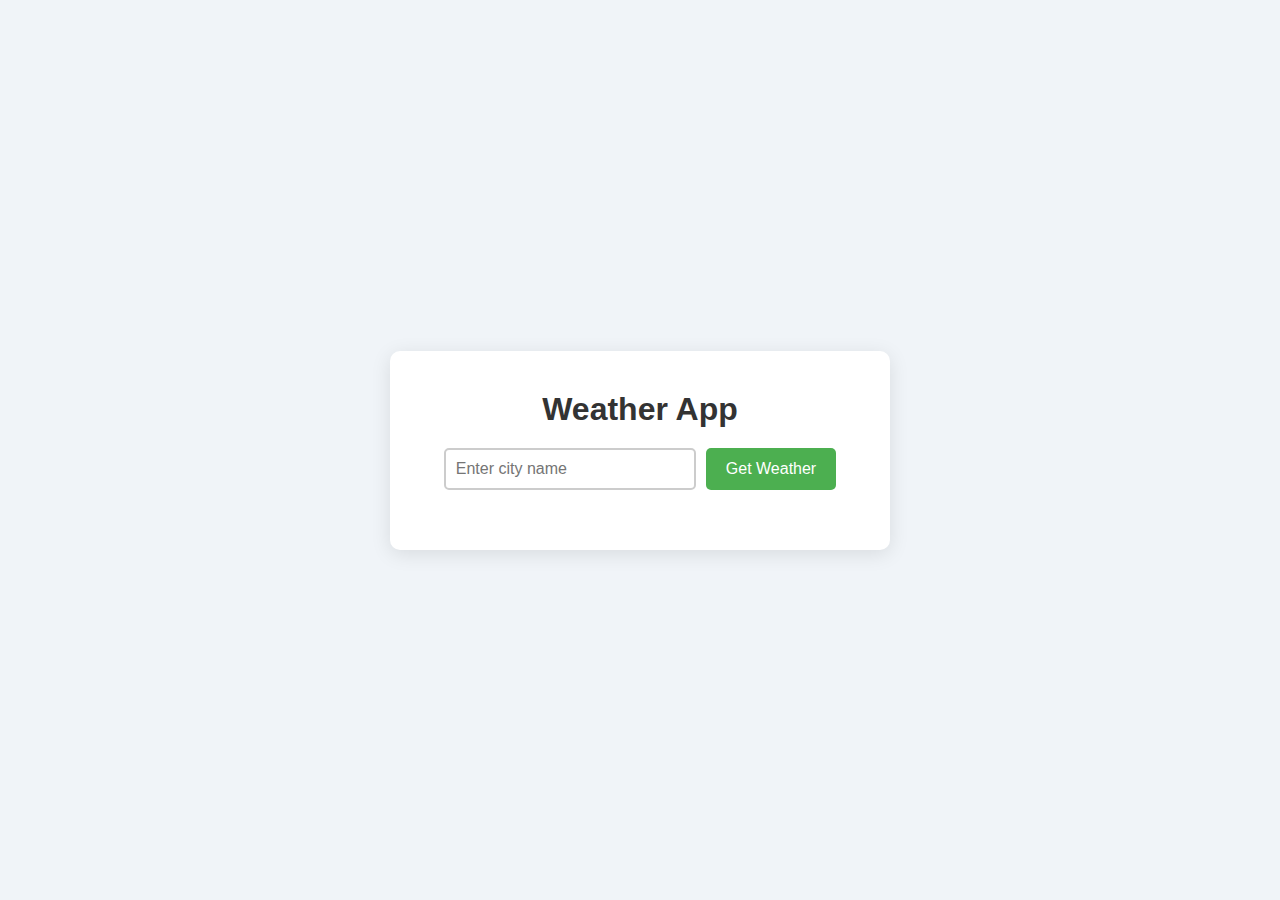
<file: index.html>
<!DOCTYPE html>
<html lang="en">
<head>
    <meta charset="UTF-8">
    <meta name="viewport" content="width=device-width, initial-scale=1.0">
    <title>Weather App</title>
    <link rel="stylesheet" href="style.css">
</head>
<body>
    <div class="app-container">
        <h1>Weather App</h1>
        <div class="input-container">
            <input type="text" id="location" placeholder="Enter city name" />
            <button onclick="getWeather()">Get Weather</button>
        </div>
        <div id="weather-output" class="weather-output">
            
        </div>
    </div>
    
    <script src="api.js"></script>
</body>
</html>
</file>
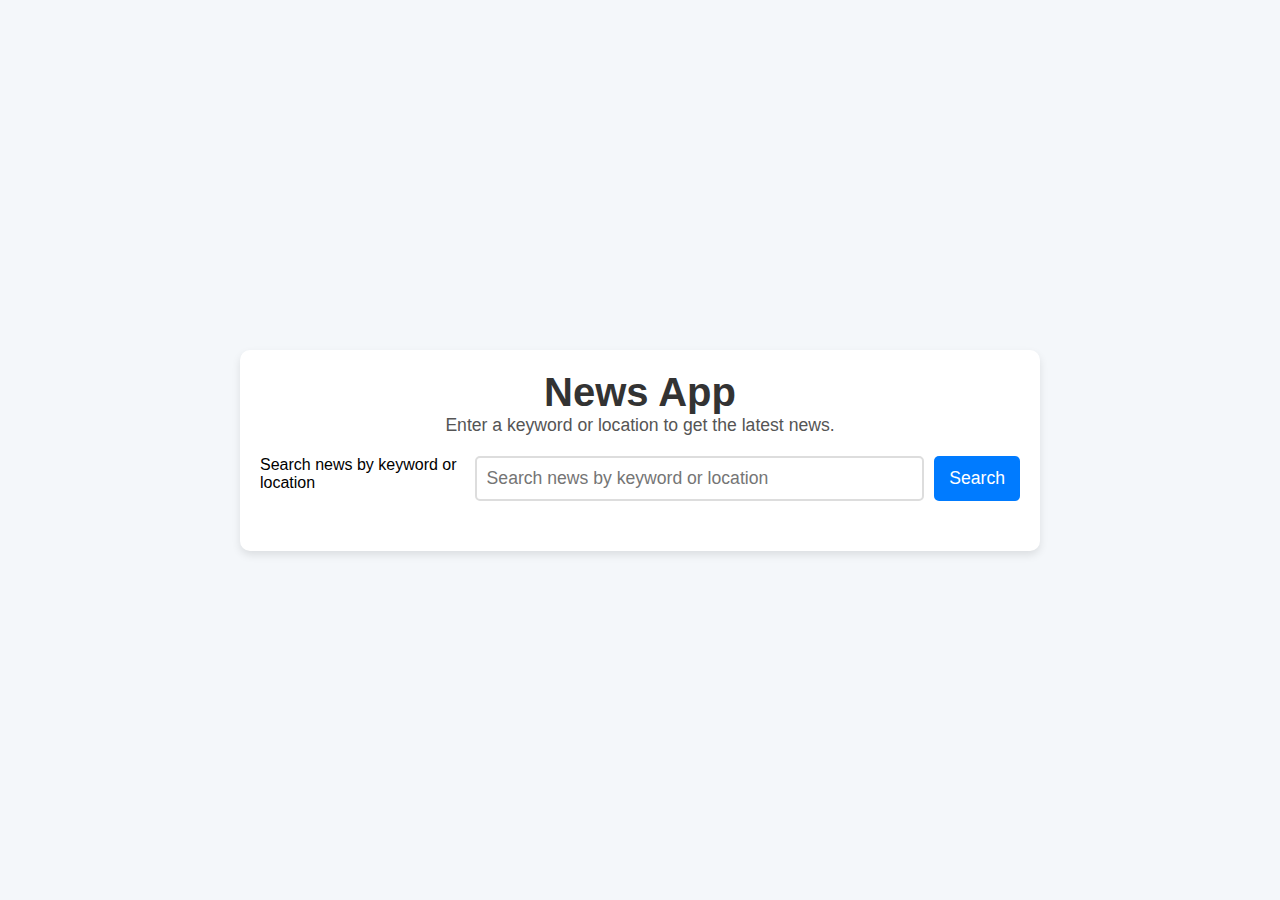
<file: news.html>
<!DOCTYPE html>
<html lang="en">
<head>
    <meta charset="UTF-8">
    <meta name="viewport" content="width=device-width, initial-scale=1.0">
    <title>News App</title>
    <link rel="stylesheet" href="news.css">
</head>
<body>
    <div class="container">
        <header>
            <h1>News App</h1>
            <p>Enter a keyword or location to get the latest news.</p>
        </header>
        
        <div class="search-container">
            <label for="search-query" class="sr-only">Search news by keyword or location</label>
            <input type="text" id="search-query" placeholder="Search news by keyword or location" aria-label="Search news by keyword or location">
            
            <button id="search-button" aria-label="Search news">Search</button>
        </div>

        <div id="news-container" class="news-container">
        </div>
    </div>

    <script src="news.js"></script>
</body>
</html>
</file>
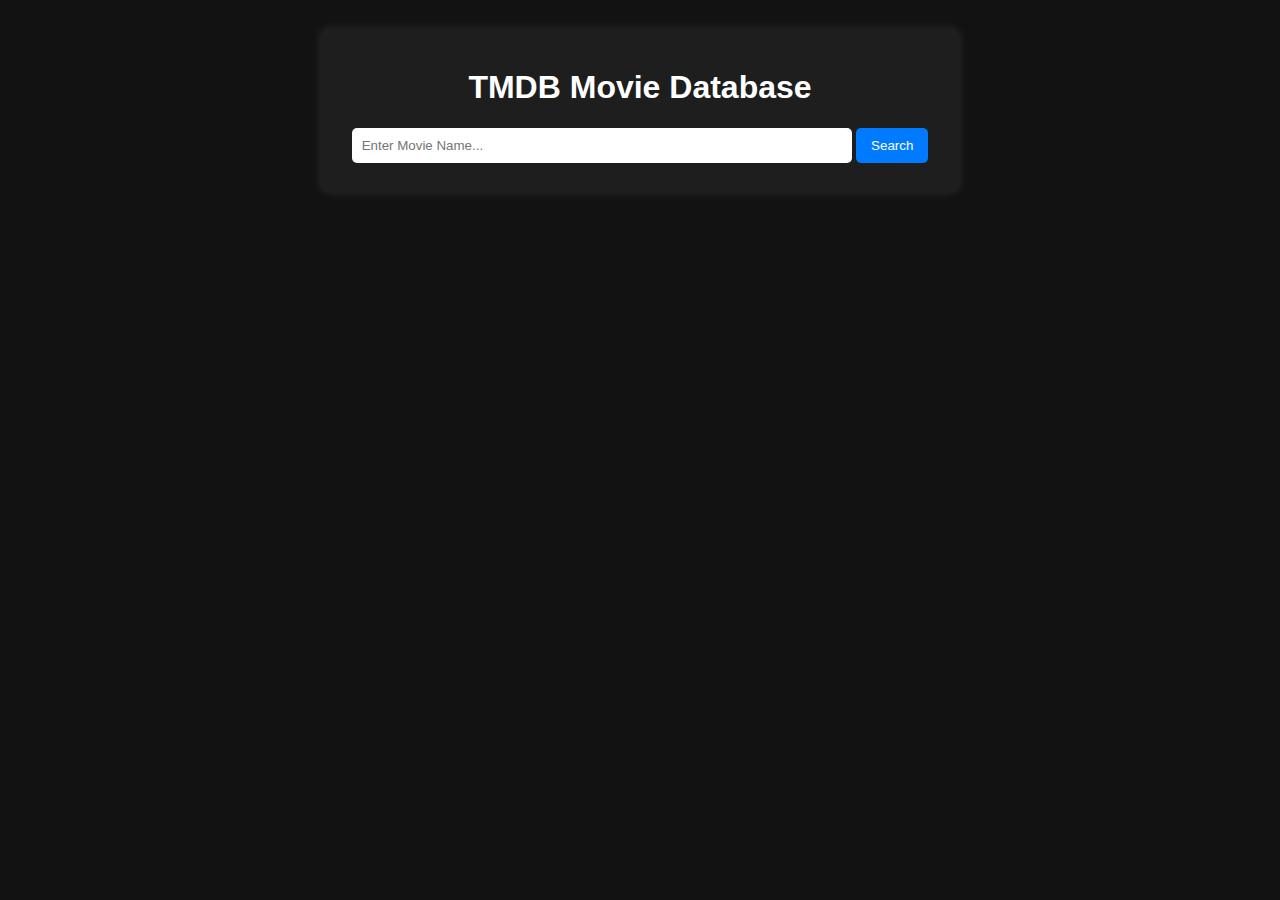
<file: tmdb.html>
<!DOCTYPE html>
<html lang="en">
<head>
    <meta charset="UTF-8">
    <meta name="viewport" content="width=device-width, initial-scale=1.0">
    <title>TMDB Movie Database</title>
    <style>
        body {
            font-family: Arial, sans-serif;
            background-color: #121212;
            color: white;
            text-align: center;
            padding: 20px;
        }
        .container {
            max-width: 600px;
            margin: auto;
            background: #1e1e1e;
            padding: 20px;
            border-radius: 10px;
            box-shadow: 0 0 10px rgba(255, 255, 255, 0.1);
        }
        input {
            width: 80%;
            padding: 10px;
            margin-bottom: 10px;
            border: none;
            border-radius: 5px;
        }
        button {
            padding: 10px 15px;
            border: none;
            background: #007BFF;
            color: white;
            cursor: pointer;
            border-radius: 5px;
        }
        .movie-card {
            margin-top: 20px;
        }
        img {
            width: 100%;
            border-radius: 10px;
        }
        .movie-list {
            display: flex;
            flex-wrap: wrap;
            gap: 10px;
            justify-content: center;
        }
        .movie-item {
            width: 45%;
            background: #2a2a2a;
            padding: 10px;
            border-radius: 10px;
        }
        .movie-item img {
            width: 100%;
            border-radius: 5px;
        }
    </style>
</head>
<body>
    <div class="container">
        <h1>TMDB Movie Database</h1>
        <input type="text" id="movieQuery" placeholder="Enter Movie Name...">
        <button onclick="searchMovies()">Search</button>
        <div class="movie-list" id="movieList"></div>
    </div>

    <script>
        const API_KEY = "1c2de1de60253f1fc346f9c5b8726676";
        const SEARCH_URL = "https://api.themoviedb.org/3/search/movie";
        const IMAGE_BASE_URL = "https://image.tmdb.org/t/p/w500";

        function searchMovies() {
            const query = document.getElementById("movieQuery").value;
            if (!query) return;

            fetch(`${SEARCH_URL}?api_key=${API_KEY}&query=${encodeURIComponent(query)}`)
                .then(response => response.json())
                .then(data => {
                    const movieList = document.getElementById("movieList");
                    movieList.innerHTML = ""; 
                    
                    if (data.results.length === 0) {
                        movieList.innerHTML = "<p>No movies found.</p>";
                        return;
                    }

                    data.results.forEach(movie => {
                        const movieItem = document.createElement("div");
                        movieItem.classList.add("movie-item");
                        
                        const posterUrl = movie.poster_path 
                            ? `${IMAGE_BASE_URL}${movie.poster_path}` 
                            : "https://via.placeholder.com/500x750?text=No+Image";

                        movieItem.innerHTML = `
                            <h3>${movie.title}</h3>
                            <img src="${posterUrl}" alt="${movie.title}">
                            <p>${movie.release_date || "Unknown Release Date"}</p>
                        `;

                        movieList.appendChild(movieItem);
                    });
                })
                .catch(error => console.error("Error fetching movies:", error));
        }
    </script>
</body>
</html>
</file>
<file: style.css>
* {
    margin: 0;
    padding: 0;
    box-sizing: border-box;
}

body {
    font-family: Arial, sans-serif;
    background-color: #f0f4f8;
    display: flex;
    justify-content: center;
    align-items: center;
    height: 100vh;
    color: #333;
    animation: fadeIn 1s ease-in-out;
}

.app-container {
    background: white;
    border-radius: 10px;
    padding: 40px;
    box-shadow: 0 4px 20px rgba(0, 0, 0, 0.1);
    text-align: center;
    max-width: 500px;
    width: 100%;
}

h1 {
    font-size: 2rem;
    margin-bottom: 20px;
    color: #333;
}

.input-container {
    display: flex;
    justify-content: center;
    margin-bottom: 20px;
}

#location {
    padding: 10px;
    font-size: 1rem;
    border: 2px solid #ccc;
    border-radius: 5px;
    width: 60%;
    margin-right: 10px;
}

button {
    padding: 10px 20px;
    background-color: #4CAF50;
    color: white;
    border: none;
    border-radius: 5px;
    cursor: pointer;
    font-size: 1rem;
}

button:hover {
    background-color: #45a049;
}

.weather-output {
    margin-top: 20px;
    font-size: 1.5rem;
    animation: slideIn 1s ease-out;
}

@keyframes fadeIn {
    0% {
        opacity: 0;
    }
    100% {
        opacity: 1;
    }
}

@keyframes slideIn {
    0% {
        transform: translateY(50px);
        opacity: 0;
    }
    100% {
        transform: translateY(0);
        opacity: 1;
    }
}

@media (max-width: 768px) {
    .app-container {
        padding: 20px;
    }

    h1 {
        font-size: 1.5rem;
    }

    #location {
        width: 70%;
    }
}
</file>
<file: news.css>
* {
    margin: 0;
    padding: 0;
    box-sizing: border-box;
}

body {
    font-family: Arial, sans-serif;
    background-color: #f4f7fa;
    display: flex;
    justify-content: center;
    align-items: center;
    min-height: 100vh;
}

.container {
    width: 100%;
    max-width: 800px;
    padding: 20px;
    background-color: #fff;
    border-radius: 10px;
    box-shadow: 0 4px 8px rgba(0, 0, 0, 0.1);
}

header {
    text-align: center;
    margin-bottom: 20px;
}

h1 {
    font-size: 2.5rem;
    color: #333;
}

p {
    font-size: 1.1rem;
    color: #555;
}

.search-container {
    display: flex;
    justify-content: center;
    margin-bottom: 30px;
}

#search-query {
    width: 70%;
    padding: 10px;
    font-size: 1.1rem;
    border: 2px solid #ddd;
    border-radius: 5px;
    margin-right: 10px;
}

button {
    padding: 10px 15px;
    background-color: #007bff;
    border: none;
    color: white;
    border-radius: 5px;
    cursor: pointer;
    font-size: 1.1rem;
}

button:hover {
    background-color: #0056b3;
}

.news-container {
    display: grid;
    grid-template-columns: repeat(auto-fill, minmax(300px, 1fr));
    gap: 20px;
}

.news-card {
    background-color: #fff;
    border-radius: 10px;
    box-shadow: 0 4px 8px rgba(0, 0, 0, 0.1);
    overflow: hidden;
    transition: transform 0.3s ease-in-out;
}

.news-card:hover {
    transform: translateY(-5px);
}

.news-card img {
    width: 100%;
    height: 200px;
    object-fit: cover;
}

.news-card .content {
    padding: 15px;
}

.news-card h2 {
    font-size: 1.4rem;
    color: #333;
    margin-bottom: 10px;
}

.news-card p {
    color: #777;
    font-size: 1rem;
}

.news-card a {
    display: block;
    margin-top: 10px;
    color: #007bff;
    text-decoration: none;
}

.news-card a:hover {
    text-decoration: underline;
}

@media (max-width: 600px) {
    #search-query {
        width: 100%;
    }
}
</file>
